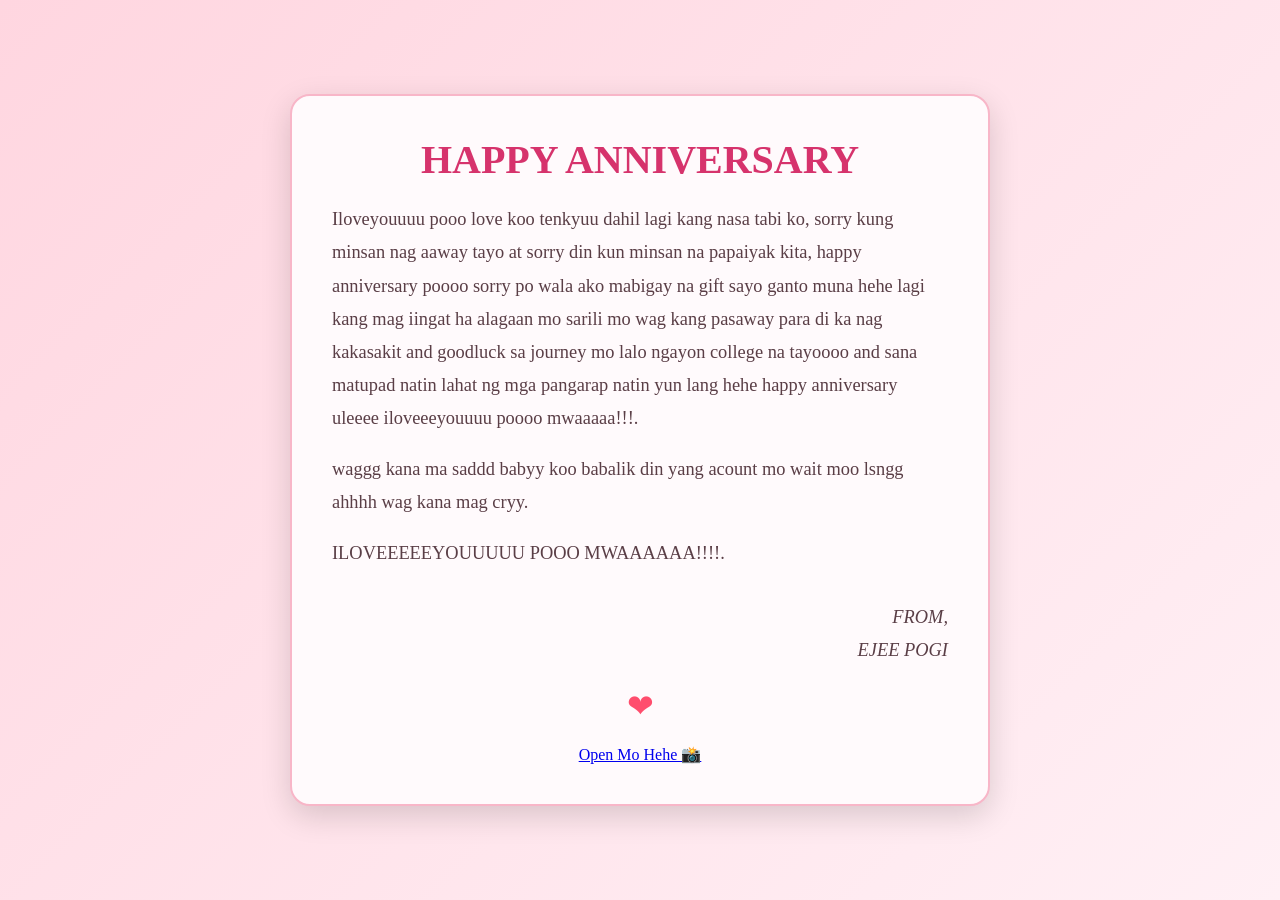
<file: index.html>
<!DOCTYPE html>
<html lang="en">
<head>
  <meta charset="UTF-8" />
  <meta name="viewport" content="width=device-width, initial-scale=1.0" />
  <title>Love Letter</title>
  <link rel="stylesheet" href="gpt.css">
  <style>
    * {
      margin: 0;
      padding: 0;
      box-sizing: border-box;
      font-family: "Georgia", serif;
    }
    body {
      height: 100vh;
      display: flex;
      justify-content: center;
      align-items: center;
      background: linear-gradient(135deg, #ffd6e0, #fff0f5);
    }
    .letter {
      background: #fffafc;
      width: 90%;
      max-width: 700px;
      padding: 40px;
      border-radius: 20px;
      box-shadow: 0 10px 30px rgba(0, 0, 0, 0.15);
      border: 2px solid #f8b6c8;
    }
    .letter h1 {
      text-align: center;
      color: #d6336c;
      margin-bottom: 20px;
      font-size: 2.5rem;
    }
    .letter p {
      font-size: 1.15rem;
      line-height: 1.8;
      color: #5a3e46;
      margin-bottom: 18px;
    }
    .signature {
      text-align: right;
      margin-top: 30px;
      font-style: italic;
      color: #b03060;
      font-size: 1.2rem;
    }
    .heart {
      text-align: center;
      font-size: 2rem;
      color: #ff4d6d;
      margin-top: 20px;
      animation: pulse 1.5s infinite;
    }
    @keyframes pulse {
      0%, 100% {
        transform: scale(1);
      }
      50% {
        transform: scale(1.2);
      }
    }
  </style>
</head>
<body>
  <div class="letter">
    <h1>HAPPY ANNIVERSARY</h1>
    
    <p>
      Iloveyouuuu pooo love koo tenkyuu dahil lagi kang nasa tabi ko, sorry kung minsan nag aaway tayo at sorry din kun minsan na papaiyak kita, happy anniversary poooo sorry po wala ako mabigay na gift sayo ganto muna hehe lagi kang mag iingat ha alagaan mo sarili mo wag kang pasaway para di ka nag kakasakit and goodluck sa journey mo lalo ngayon college na tayoooo and sana matupad natin lahat ng mga pangarap natin yun lang hehe happy anniversary uleeee iloveeeyouuuu poooo mwaaaaa!!!.
   </p>

   <p>
      waggg kana ma saddd babyy koo babalik din yang acount mo wait moo lsngg ahhhh wag kana mag cryy.
    </p>

    <P>
     ILOVEEEEEYOUUUUU POOO MWAAAAAA!!!!.
   </p>
    <p class="signature">
      FROM,<br />
      EJEE POGI
    </p>
    <div class="heart">❤</div>

  <div style="text-align:center; margin-top:20px;">
  <a href="photo.html" target="_blank">
    Open Mo Hehe 📸
  </a>
</div>
</body>
</html>
</file>
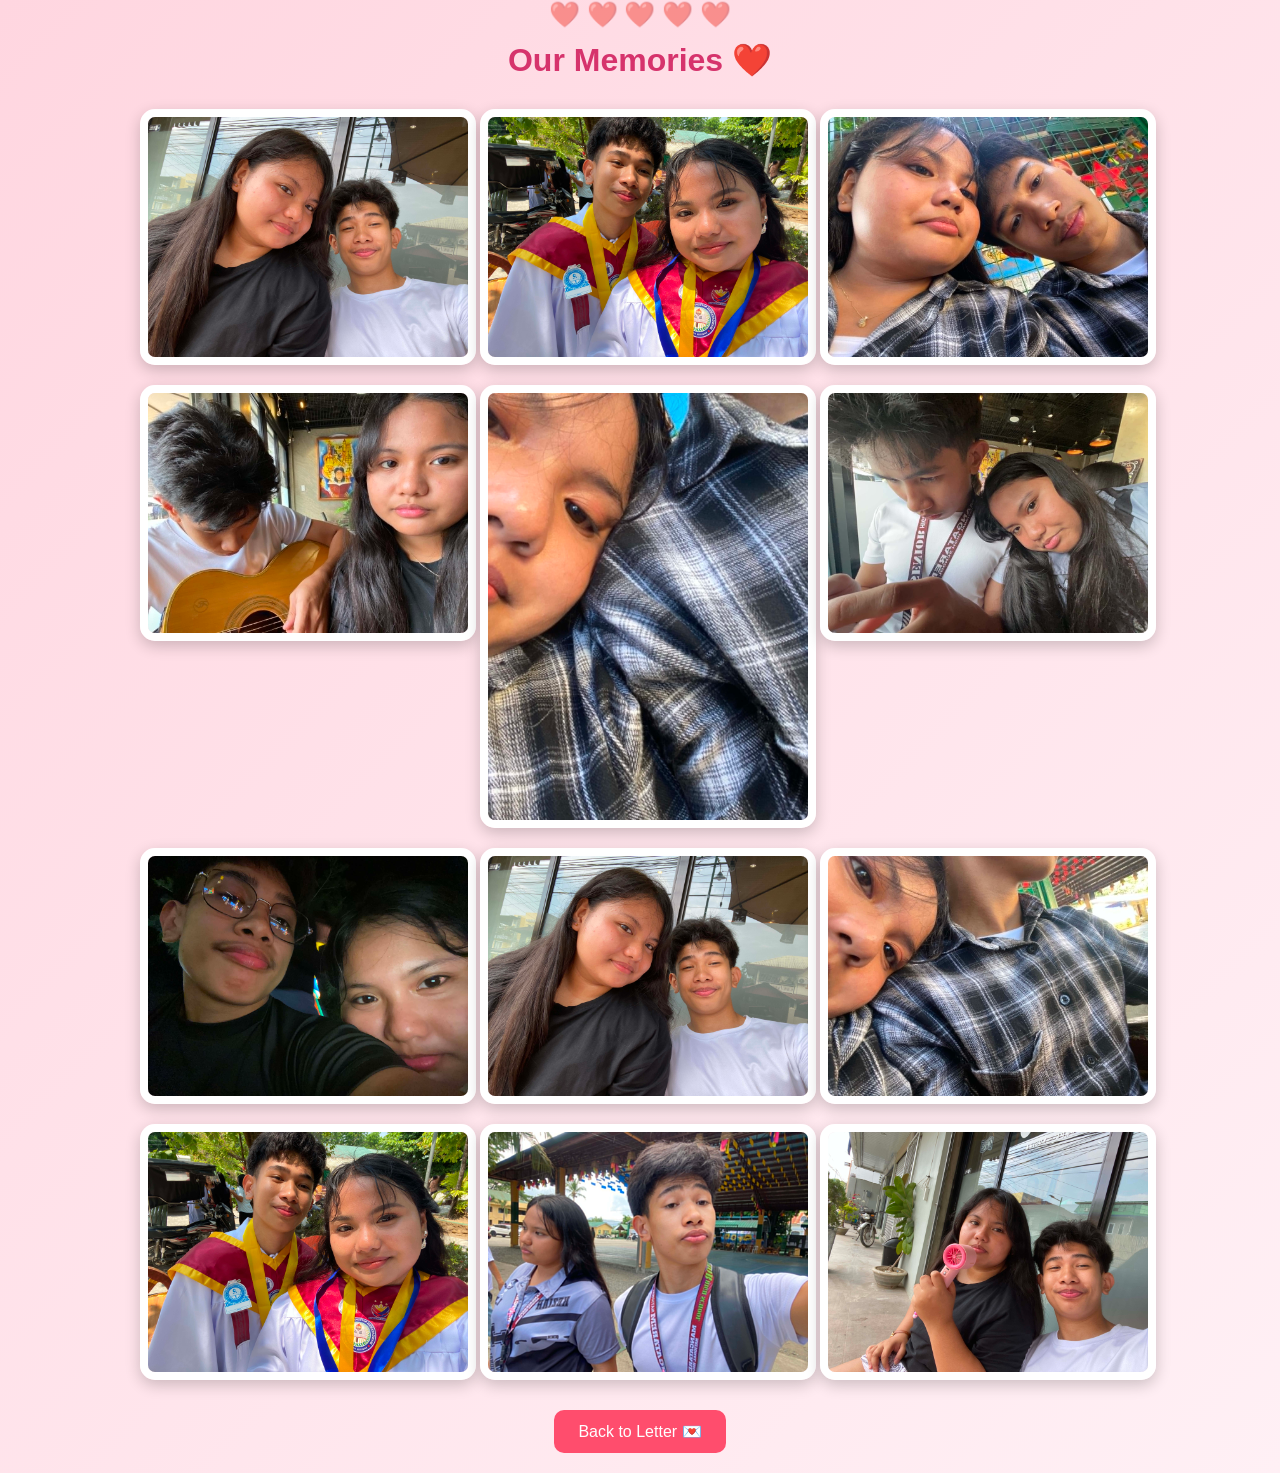
<file: photo.html>
<!DOCTYPE html>
<html lang="en">
<head>
<meta charset="UTF-8">
<meta name="viewport" content="width=device-width, initial-scale=1.0">
<title>HAPPY ANNIVERSARY ❤️</title>
 <link rel="stylesheet" href="gpt.css">
<style>
body {
    margin: 0;
    padding: 20px;
    background: linear-gradient(135deg, #ffd6e0, #fff0f5);
    font-family: Arial, sans-serif;
    text-align: center;
}

h1 {
    color: #d6336c;
    margin-bottom: 30px;
}

.gallery {
    display: grid;
    grid-template-columns: repeat(auto-fit, minmax(250px, 1fr));
    gap: 20px;
    max-width: 1000px;
    margin: auto;
}

.gallery img {
    width: 100%;
    border-radius: 15px;
    box-shadow: 0 5px 15px rgba(0,0,0,0.2);
    transition: transform 0.3s;
}

.gallery img:hover {
    transform: scale(1.05);
}

.back-btn {
    display: inline-block;
    margin-top: 30px;
    padding: 12px 24px;
    background: #ff4d6d;
    color: white;
    text-decoration: none;
    border-radius: 10px;
}
</style>
</head>
<body>

<h1>Our Memories ❤️</h1>


<div class="gallery">
    <img src="image/photo1.jpg" alt="photo1">
    <img src="image/photo2.jpg" alt="Memory 2">
    <img src="image/07a7fc41-2a43-47fd-bab5-c8fbabd112b7.jpg" alt="Memory 3">
    <img src="image/4f3c6536-aba3-4a23-ae6d-fdc9bc702979.jpg" alt="Memory 4">
    <img src="image/6807a517-b9e3-4099-ae68-fdfdc1996ad0.jpg" alt="memory 5">
    <img src="image/7d349c38-7204-4ebf-86a2-27b5bf1c5c43.jpg" alt="memory 6">
    <img src="image/cb0461c6-3f74-45e1-8b7d-ec890346834b.jpg" alt="mempry 7">
    <img src="image/cd4cd614-7284-4756-9a94-edad0ee6f018.jpg" alt="memory 8">
    <img src="image/d5b84502-aa02-4e03-9120-52d2979bfb9d.jpg" alt="memory 9">
    <img src="image/f96cf241-4c20-4efd-b53d-43e19ae645d6.jpg" alt="memory 10">
    <img src="image/a3ba8aec-c53a-47b7-9aac-3c37209e3f2c.jpg" alt="memory 11">
    <img src="image/9ae6e2fe-7881-4b3b-9d67-37f50fbac0e0.jpg" alt="memory 12">
 
</div>

<a href="index.html" class="back-btn">Back to Letter 💌</a>

<div class="hearts">
    ❤️ ❤️ ❤️ ❤️ ❤️
</div>
<audio autoplay loop>
    <source src="audio.html/0619(1).MP3" type="audio/mp3">

 </audio>

</body>
</html>
</file>
<file: gpt.css>
.photo-link {
  text-align: center;
  margin-top: 15px;
}

.photo-link a {
  display: inline-block;
  padding: 10px 20px;
  background-color: #ff4d6d;
  color: white;
  text-decoration: none;
  border-radius: 10px;
  font-weight: bold;
}

.photo-link a:hover {
  transform: scale(1.05);
}
image {
    width: 300px;
    height: 300px;
}
.hearts {
    position: fixed;
    top: 0;
    left: 0;
    width: 100%;
    pointer-events: none;
    font-size: 25px;
    animation: float 8s infinite linear;
    opacity: 0.5;
}

@keyframes float {
    from {
        transform: translateY(100vh);
    }
    to {
        transform: translateY(-10vh);
    }
}
.hearts {
    position: fixed;
    top: 0;
    left: 0;
    width: 100%;
    pointer-events: none;
    font-size: 25px;
    animation: float 8s infinite linear;
    opacity: 0.5;
}

@keyframes float {
    from {
        transform: translateY(100vh);
    }
    to {
        transform: translateY(-10vh);
    }
}
.gallery img {
    width:100%;
    border-radius:20px;
    box-shadow:0 10px 25px rgba(214,51,108,0.3);
    border:8px solid white;
    transition:0.4s;
}
</file>
